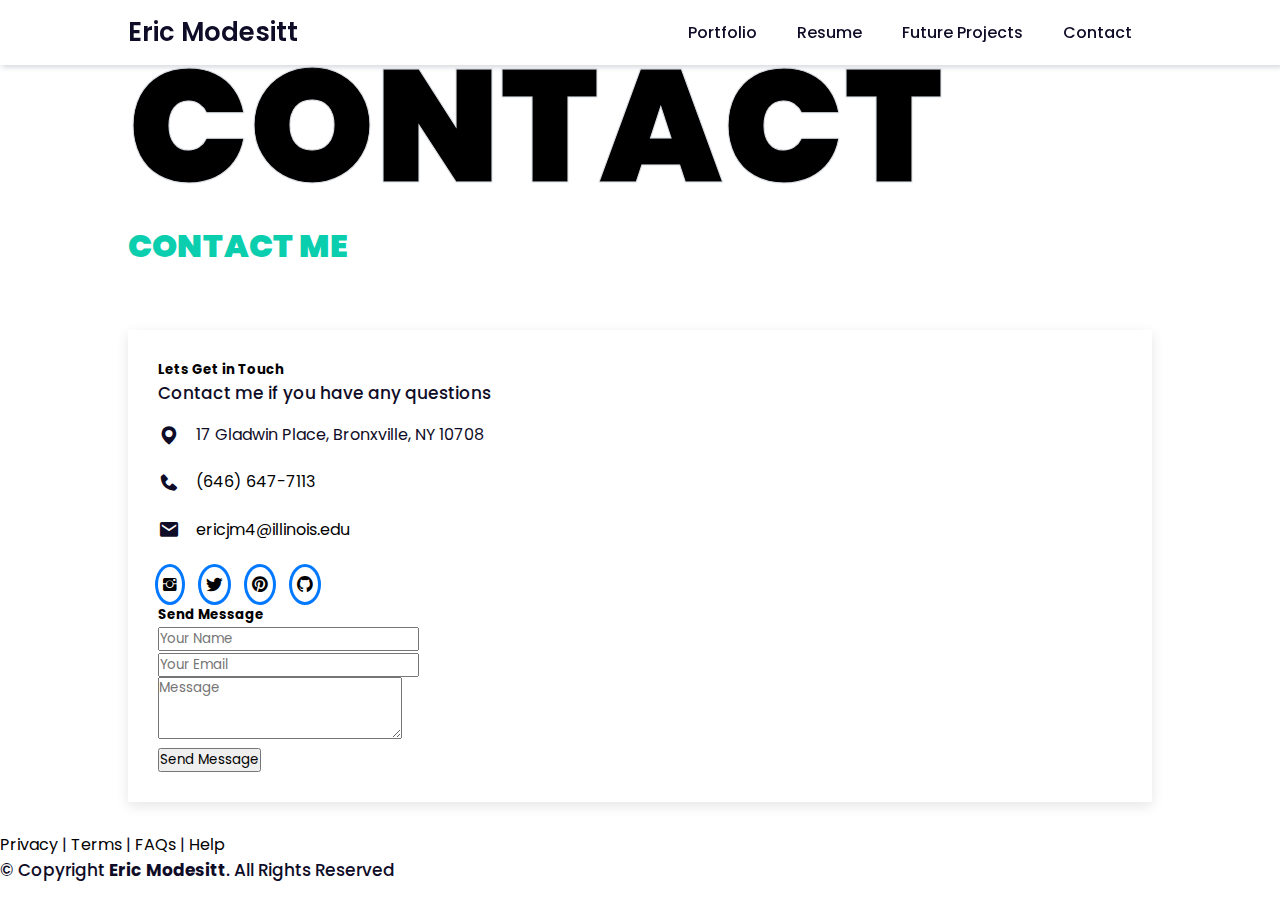
<file: contact.html>
<!DOCTYPE html>
<html lang="en">
<head>
    <meta charset="UTF-8">
    <meta http-equiv="X-UA-Compatible" content="IE=edge">
    <meta name="viewport" content="width=device-width, initial-scale=1.0">
    <title>Responsive Portfolio Website</title>

    <!--bootstrap CSS only -->
    <link
      href="https://cdn.jsdelivr.net/npm/bootstrap@5.2.1/dist/css/bootstrap.min.css"
      rel="stylesheet"
      integrity="sha384-iYQeCzEYFbKjA/T2uDLTpkwGzCiq6soy8tYaI1GyVh/UjpbCx/TYkiZhlZB6+fzT"
      crossorigin="anonymous"
    />
    <!-- Font Awesome -->
    <link href="https://cdnjs.cloudflare.com/ajax/libs/font-awesome/5.10.0/css/all.min.css" rel="stylesheet">

    <!-- Box Icons -->
    <link rel="stylesheet"
     href="https://cdn.jsdelivr.net/npm/boxicons@latest/css/boxicons.min.css">

    <!-- Link To CSS -->
      <link rel="stylesheet" href="lib/ionicons/css/ionicons.min.css">
      <link rel="stylesheet" href="css&js/animate.css">
      <link rel="stylesheet" href="css&js/style.css">
 
</head>
<body>
    <!-- Navbar -->
    <header>
        <a href="index.html" class="logo">Eric Modesitt</a>
 
        <div class="bx bx-menu" id="menu-icon"></div>
 
        <ul class="navbar">
          <li><a href="portfolio.html">Portfolio</a></li>
            <li><a href="resume.html">Resume</a></li>
            <li><a href="project.html">Future Projects</a></li>
            <li><a href="contact.html">Contact</a></li>
        </ul>
    </header>
   

    <!-- contact headeer -->
        <section>
            <div class="container">
                <div class="contact_us pt-5 wow fadeInUp">
                    <div class="position-relative d-flex align-items-center justify-content-center">
                        <h1 class="display-1 text-uppercase text-white" style="-webkit-text-stroke: 1px #dee2e6;">Contact</h1>
                        <h1 class="position-absolute text-uppercase text-primary">Contact  Me</h1>
                    </div>
                </div>
            </div>
        </section>
 



<!-- contact info and message box -->
    <section>
        <div class="container">
          <div class="shadows_bg">
            <div class="row">
              <div class="col-sm-12">
                <div class="contact-mf">
                  <div id="contact" class="box-shadow-full">
                    <div class="row">
                      <div class="col-md-6 wow fadeInLeftBig">
                        <div class="title-box-2 pt-4 pt-md-0">
                          <h5 class="title-left">
                          Lets Get in Touch
                          </h5>
                        </div>
                        <div class="more-info">
                          <p class="lead">
                            <p>Contact me if you have any questions</p>
                          </p>
                          <div class="information">
                            <!-- Box 1 -->
                            <div class="info-box">
                                <i class='bx bxs-map' ></i>
                                <span>17 Gladwin Place, Bronxville, NY 10708</span>
                            </div>
                            <!-- Box 2 -->
                            <div class="info-box">
                                <i class='bx bxs-phone' ></i>
                                <span><a href="tel:(646) 647-7113">(646) 647-7113</a></span>
                            </div>
                            <!-- Box 3 -->
                            <div class="info-box">
                                <i class='bx bxs-envelope' ></i>
                                <span><a href="mailto:ericjm4@illinois.edu">ericjm4@illinois.edu</a></span>
                            </div>
                        </div>
                        </div>
                        <div class="socials">
                          <ul>
                      
                            <li><a href=""><span class="ico-circle"><i class="ion-social-instagram"></i></span></a></li>
                            <li><a href=""><span class="ico-circle"><i class="ion-social-twitter"></i></span></a></li>
                            <li><a href=""><span class="ico-circle"><i class="ion-social-pinterest"></i></span></a></li>
                            <li><a href=""><span class="ico-circle"><i class="ion-social-github"></i></span></a></li>
                          </ul>
                        </div>
                      </div>
      
                      <div class="col-md-6 wow fadeInRightBig">
                          <div class="title-box-2">
                            <h5 class="title-left">
                              Send Message
                            </h5>
                          </div>
                          <div>
                              <form action="" method="post" role="form" class="contactForm">
                              <div id="errormessage"></div>
                              <div class="row">
                                <div class="col-md-12 mb-3">
                                  <div class="form-group">
                                    <input type="text" name="name" class="form-control" id="name" placeholder="Your Name" data-rule="minlen:4" data-msg="Please enter at least 4 chars" />
                                    <div class="validation"></div>
                                  </div>
                                </div>
                                <div class="col-md-12 mb-3">
                                  <div class="form-group">
                                    <input type="email" class="form-control" name="email" id="email" placeholder="Your Email" data-rule="email" data-msg="Please enter a valid email" />
                                    <div class="validation"></div>
                                  </div>
                                </div>

                                <div class="col-md-12 mb-3">
                                  <div class="form-group">
                                    <textarea class="form-control" name="message" rows="3" data-rule="required" data-msg="Please write something for us" placeholder="Message"></textarea>
                                    <div class="validation"></div>
                                  </div>
                                </div>
                                <div class="col-md-12 py-3">
                                  <button type="submit" class="button button-a button-big p-2 button-rouded">Send Message</button>
                                </div>
                              </div>
                            </form>
                          </div>
                        </div>
                    </div>
                  </div>
                </div>
              </div>
            </div>
          </div>
          </div>
    </section>







  <!-- Footer Start -->
  <div class="container-fluid bg-dark text-white py-4 px-sm-3 px-md-5 wow flipInX">
    <div class="container text-center">
        <div class="d-flex justify-content-center mb-3">
            <a class="text-white" href="">Privacy</a>
            <span class="px-3">|</span>
            <a class="text-white" href="">Terms</a>
            <span class="px-3">|</span>
            <a class="text-white" href="">FAQs</a>
            <span class="px-3">|</span>
            <a class="text-white" href="">Help</a>
        </div>
        <p class="copyright">© Copyright <strong>Eric Modesitt</strong>. All Rights Reserved</p>
    </div>
</div>


<!-- Footer End -->
    <!-- Link To JS -->
    <script src="css&js/script.js"></script>
    <script src="css&js/wow.min.js"></script>
    <script src="css&js/custom.js"></script>
</body>
</html>
</file>
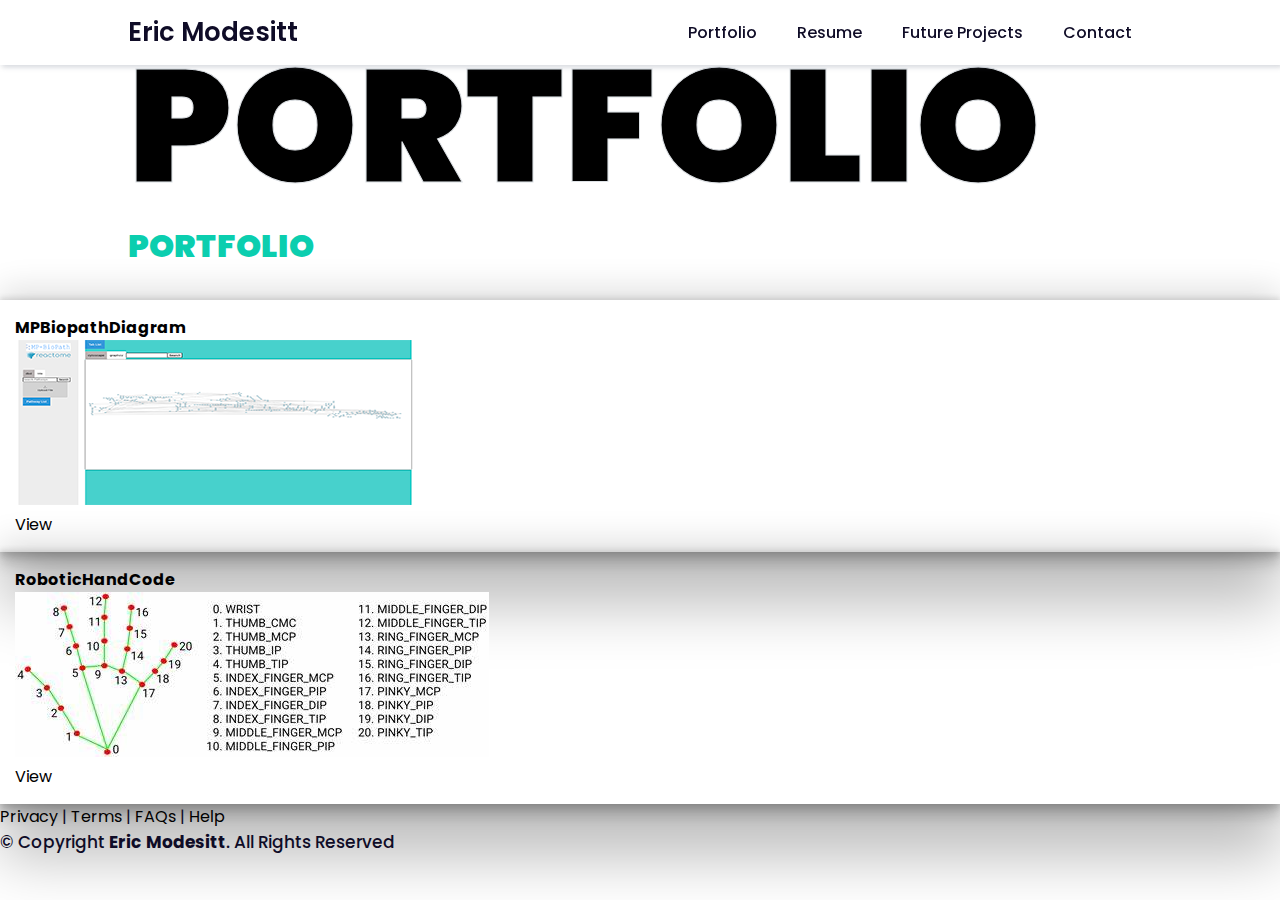
<file: portfolio.html>
<!DOCTYPE html>
<html lang="en">
<head>
    <meta charset="UTF-8">
    <meta http-equiv="X-UA-Compatible" content="IE=edge">
    <meta name="viewport" content="width=device-width, initial-scale=1.0">
    <title>Responsive Portfolio Website</title>

    <!--bootstrap CSS only -->
    <link
      href="https://cdn.jsdelivr.net/npm/bootstrap@5.2.1/dist/css/bootstrap.min.css"
      rel="stylesheet"
      integrity="sha384-iYQeCzEYFbKjA/T2uDLTpkwGzCiq6soy8tYaI1GyVh/UjpbCx/TYkiZhlZB6+fzT"
      crossorigin="anonymous"
    />
    <!-- Font Awesome -->
    <link href="https://cdnjs.cloudflare.com/ajax/libs/font-awesome/5.10.0/css/all.min.css" rel="stylesheet">

    <!-- Box Icons -->
    <link rel="stylesheet"
     href="https://cdn.jsdelivr.net/npm/boxicons@latest/css/boxicons.min.css">

    <!-- Link To CSS -->
      <link rel="stylesheet" href="css&js/animate.css">
      <link rel="stylesheet" href="css&js/style.css">
 
</head>
<body>
    <!-- Navbar -->
    <header>
        <a href="index.html" class="logo">Eric Modesitt</a>
 
        <div class="bx bx-menu" id="menu-icon"></div>
 
        <ul class="navbar">
          <li><a href="portfolio.html">Portfolio</a></li>
            <li><a href="resume.html">Resume</a></li>
            <li><a href="project.html">Future Projects</a></li>
            <li><a href="contact.html">Contact</a></li>
        </ul>
    </header>

    <section>
        <div class="container">
            <div class="contact_us pt-5 wow fadeInUp">
                <div class="position-relative d-flex align-items-center justify-content-center">
                    <h1 class="display-1 text-uppercase text-white" style="-webkit-text-stroke: 1px #dee2e6;">Portfolio</h1>
                    <h1 class="position-absolute text-uppercase text-primary">Portfolio</h1>
                </div>
            </div>
        </div>
    </section>

<div class="portfoli_section mb-5">
    <div class="container">
        <div class="row">
            <div class="col-md-6">
                <div class="portfolios my-3 wow fadeInLeft">
                    <h4 class="py-3">MPBiopathDiagram</h4>
                    <img class="img-fluid" src="img/first_portfolio.png" alt="img">
                    <div class="link py-3">
                        <a target="_blank" href="https://github.com/reactome/MPBiopathDiagram">View</a>
                    </div>
                </div>
            </div>
            <div class="col-md-6">
                <div class="portfolios wow fadeInRight  my-3">
                     <h4 class="py-3">RoboticHandCode</h4>
                    <img class="img-fluid" src="img/2nd_portfolio.jpeg" alt="img"> 
                    <div class="link py-3">
                        <a target="_blank" href="https://github.com/ModeEric/RoboticHandCode">View</a>
                    </div>
                </div>
            </div>
        </div>
    </div>
</div>

  <!-- Footer Start -->
  <div class="container-fluid bg-dark text-white py-4 px-sm-3 px-md-5">
    <div class="container text-center">
        <div class="d-flex justify-content-center mb-3">
            <a class="text-white" href="">Privacy</a>
            <span class="px-3">|</span>
            <a class="text-white" href="">Terms</a>
            <span class="px-3">|</span>
            <a class="text-white" href="">FAQs</a>
            <span class="px-3">|</span>
            <a class="text-white" href="">Help</a>
        </div>
        <p class="copyright">© Copyright <strong>Eric Modesitt</strong>. All Rights Reserved</p>
    </div>
</div>


<!-- Footer End -->
    <!-- Link To JS -->
    <script src="css&js/script.js"></script>
    <script src="css&js/wow.min.js"></script>
    <script src="css&js/custom.js"></script>
</body>
</html>
</file>
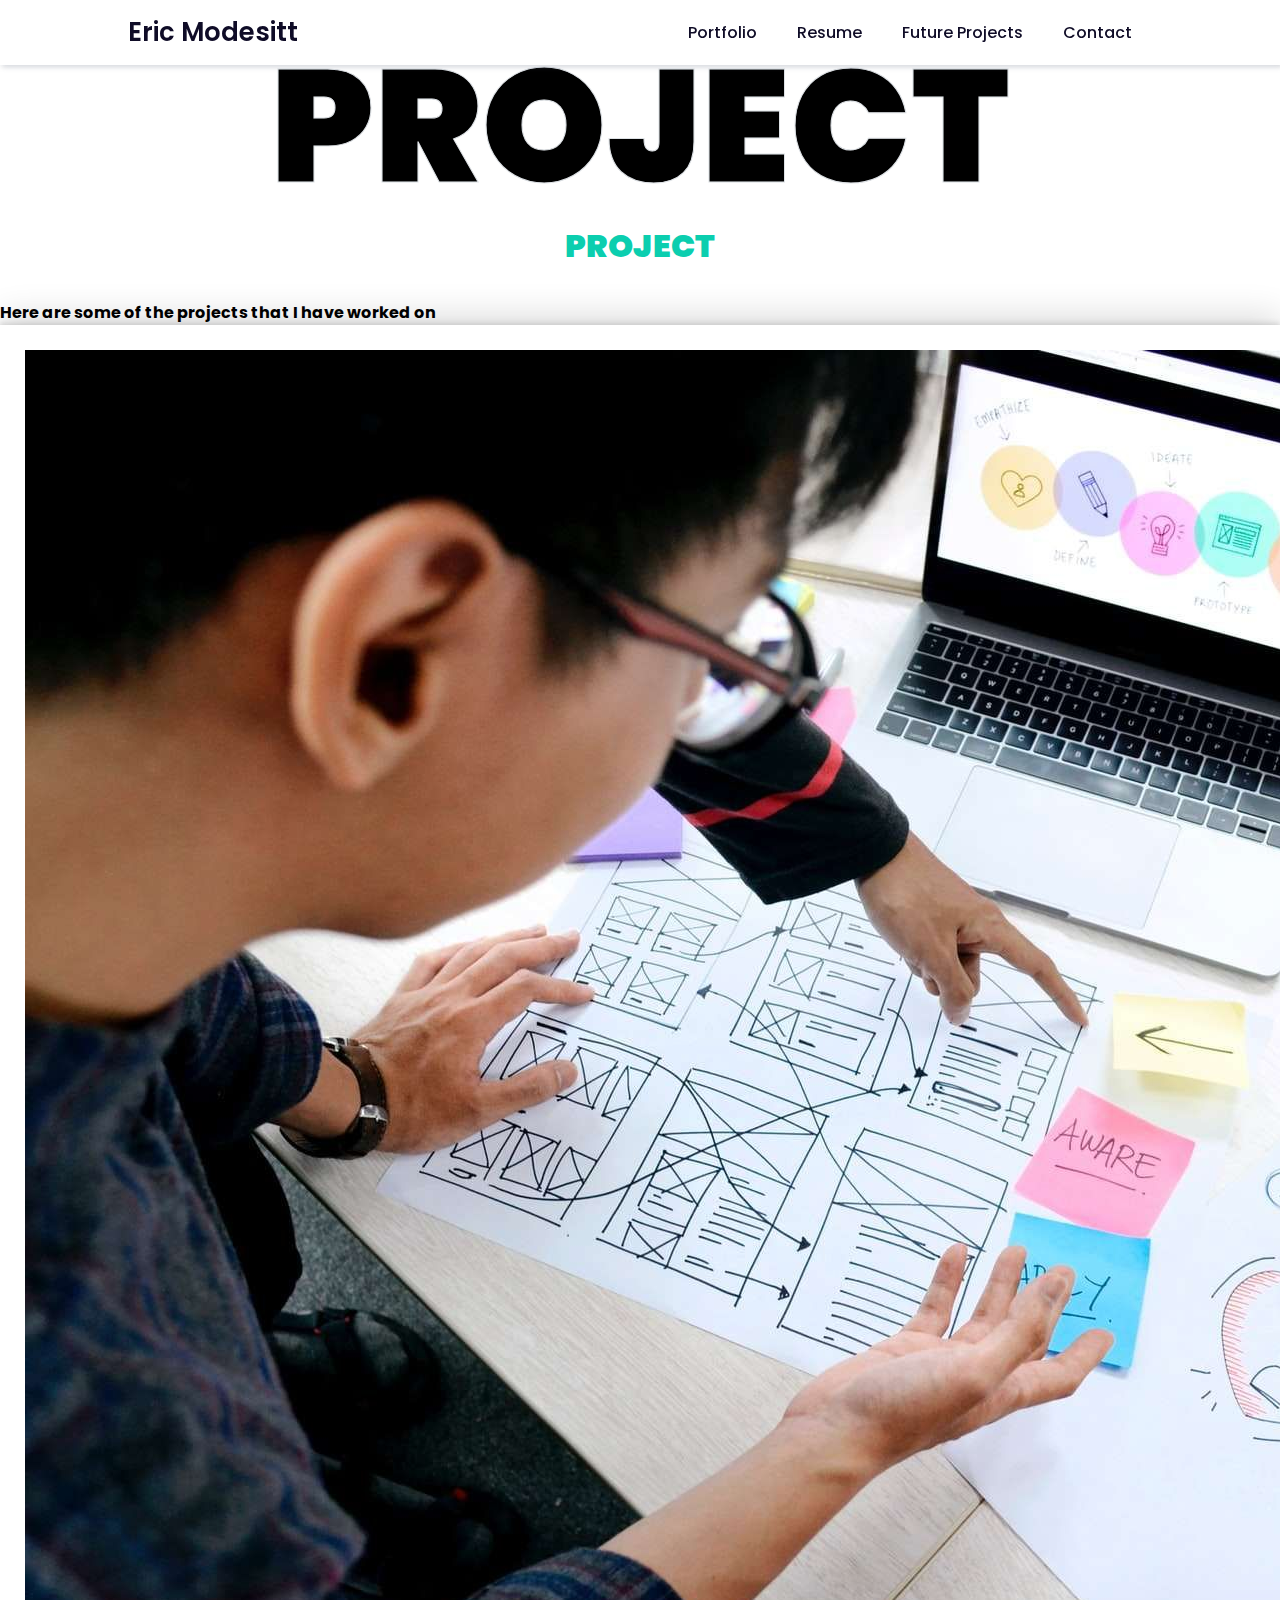
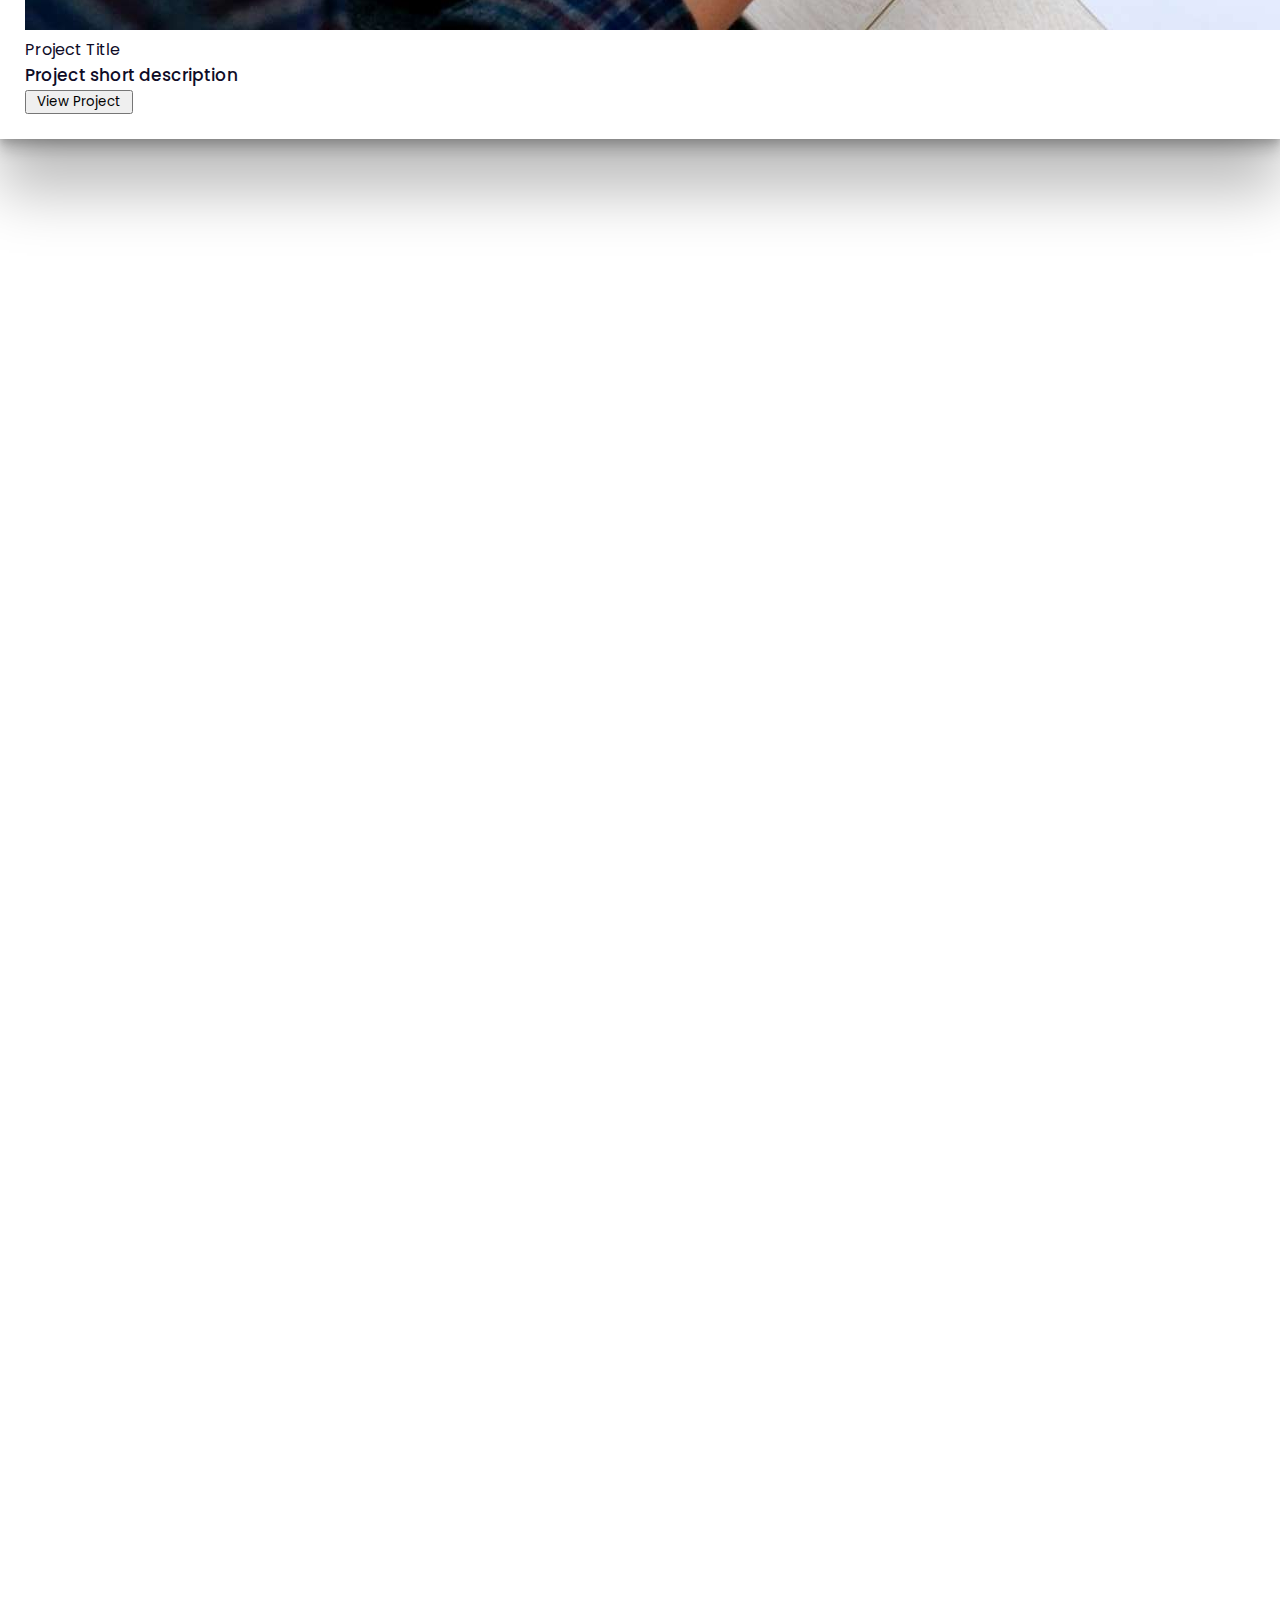
<file: project.html>
<!DOCTYPE html>
<html lang="en">
<head>
    <meta charset="UTF-8">
    <meta http-equiv="X-UA-Compatible" content="IE=edge">
    <meta name="viewport" content="width=device-width, initial-scale=1.0">
    <title>Responsive Portfolio Website</title>

    <!--bootstrap CSS only -->
    <link
      href="https://cdn.jsdelivr.net/npm/bootstrap@5.2.1/dist/css/bootstrap.min.css"
      rel="stylesheet"
      integrity="sha384-iYQeCzEYFbKjA/T2uDLTpkwGzCiq6soy8tYaI1GyVh/UjpbCx/TYkiZhlZB6+fzT"
      crossorigin="anonymous"
    />
    <!-- Font Awesome -->
    <link href="https://cdnjs.cloudflare.com/ajax/libs/font-awesome/5.10.0/css/all.min.css" rel="stylesheet">

    <!-- Box Icons -->
    <link rel="stylesheet"
     href="https://cdn.jsdelivr.net/npm/boxicons@latest/css/boxicons.min.css">

    <!-- Link To CSS -->
      <link rel="stylesheet" href="css&js/animate.css">
      <link rel="stylesheet" href="css&js/style.css">
 
</head>
<body>
    <!-- Navbar -->
    <header>
        <a href="index.html" class="logo">Eric Modesitt</a>
 
        <div class="bx bx-menu" id="menu-icon"></div>
 
        <ul class="navbar">
          <li><a href="portfolio.html">Portfolio</a></li>
            <li><a href="resume.html">Resume</a></li>
            <li><a href="project.html">Future Projects</a></li>
            <li><a href="contact.html">Contact</a></li>
        </ul>
    </header>

    <section class="project mt-5 wow fadeInUp">
        <div class="heading">
            <div
            class="position-relative d-flex align-items-center justify-content-center"
          >
            <h1
              class="display-1 text-uppercase text-white"
              style="-webkit-text-stroke: 1px #dee2e6"
            >
              Project
            </h1>
            <h1 class="position-absolute text-uppercase text-primary">Project</h1>
          </div>
        </div>
  </section>
 

  <div class="portfoli_section mb-5">
    <div class="container">
      <h4>Here are some of the projects that I have worked on</h4>
        <div class="row">
            <div class="col-md-4">
                <div class="portfolios my-3 wow fadeInLeftBig">
                  <div class="card">
                    <div class="box">
                       <img class="img-fluid" src="img/project.jpg" alt="">
                        <div class="text">Project Title</div>
                        <p>Project short description</p>
                        <button> <a target="_blank" href="files/project1.html">View Project</a></button>
                    </div>
                </div>
                </div>
            </div>
            <div class="col-md-4">
                <div class="portfolios wow fadeInUpBig  my-3">
                  <div class="card">
                    <div class="box">
                       <img class="img-fluid" src="img/project.jpg" alt="">
                        <div class="text">Project Title</div>
                        <p>Project short description</p>
                        <button> <a target="_blank" href="files/project1.html">View Project</a></button>
                    </div>
                </div>
                </div>
            </div>
            <div class="col-md-4">
                <div class="portfolios wow fadeInRightBig my-3">
                  <div class="card">
                    <div class="box">
                       <img class="img-fluid" src="img/project.jpg" alt="">
                        <div class="text">Project Title</div>
                        <p>Project short description</p>
                        <button> <a target="_blank" href="files/project1.html">View Project</a></button>
                    </div>
                </div>
                </div>
            </div>
        </div>


        <div class="row">
          <div class="col-md-4">
              <div class="portfolios my-3 wow fadeInLeftBig">
                <div class="card">
                  <div class="box">
                     <img class="img-fluid" src="img/project.jpg" alt="">
                      <div class="text">Project Title</div>
                      <p>Project short description</p>
                      <button> <a target="_blank" href="files/project1.html">View Project</a></button>
                  </div>
              </div>
              </div>
          </div>
          <div class="col-md-4">
              <div class="portfolios wow fadeInUpBig  my-3">
                <div class="card">
                  <div class="box">
                     <img class="img-fluid" src="img/project.jpg" alt="">
                      <div class="text">Project Title</div>
                      <p>Project short description</p>
                      <button> <a target="_blank" href="files/project1.html">View Project</a></button>
                  </div>
              </div>
              </div>
          </div>
          <div class="col-md-4">
              <div class="portfolios wow fadeInRightBig my-3">
                <div class="card">
                  <div class="box">
                     <img class="img-fluid" src="img/project.jpg" alt="">
                      <div class="text">Project Title</div>
                      <p>Project short description</p>
                      <button> <a target="_blank" href="files/project1.html">View Project</a></button>
                  </div>
              </div>
              </div>
          </div>
      </div>
    </div>
</div>



  <!-- Footer Start -->
  <div class="container-fluid bg-dark text-white py-4 px-sm-3 px-md-5 wow flipInX">
    <div class="container text-center">
        <div class="d-flex justify-content-center mb-3">
            <a class="text-white" href="">Privacy</a>
            <span class="px-3">|</span>
            <a class="text-white" href="">Terms</a>
            <span class="px-3">|</span>
            <a class="text-white" href="">FAQs</a>
            <span class="px-3">|</span>
            <a class="text-white" href="">Help</a>
        </div>
        <p class="copyright">© Copyright <strong>Eric Modesitt</strong>. All Rights Reserved</p>
    </div>
</div>


<!-- Footer End -->
    <!-- Link To JS -->
    <script src="css&js/script.js"></script>
    <script src="css&js/wow.min.js"></script>
    <script src="css&js/custom.js"></script>
</body>
</html>
</file>
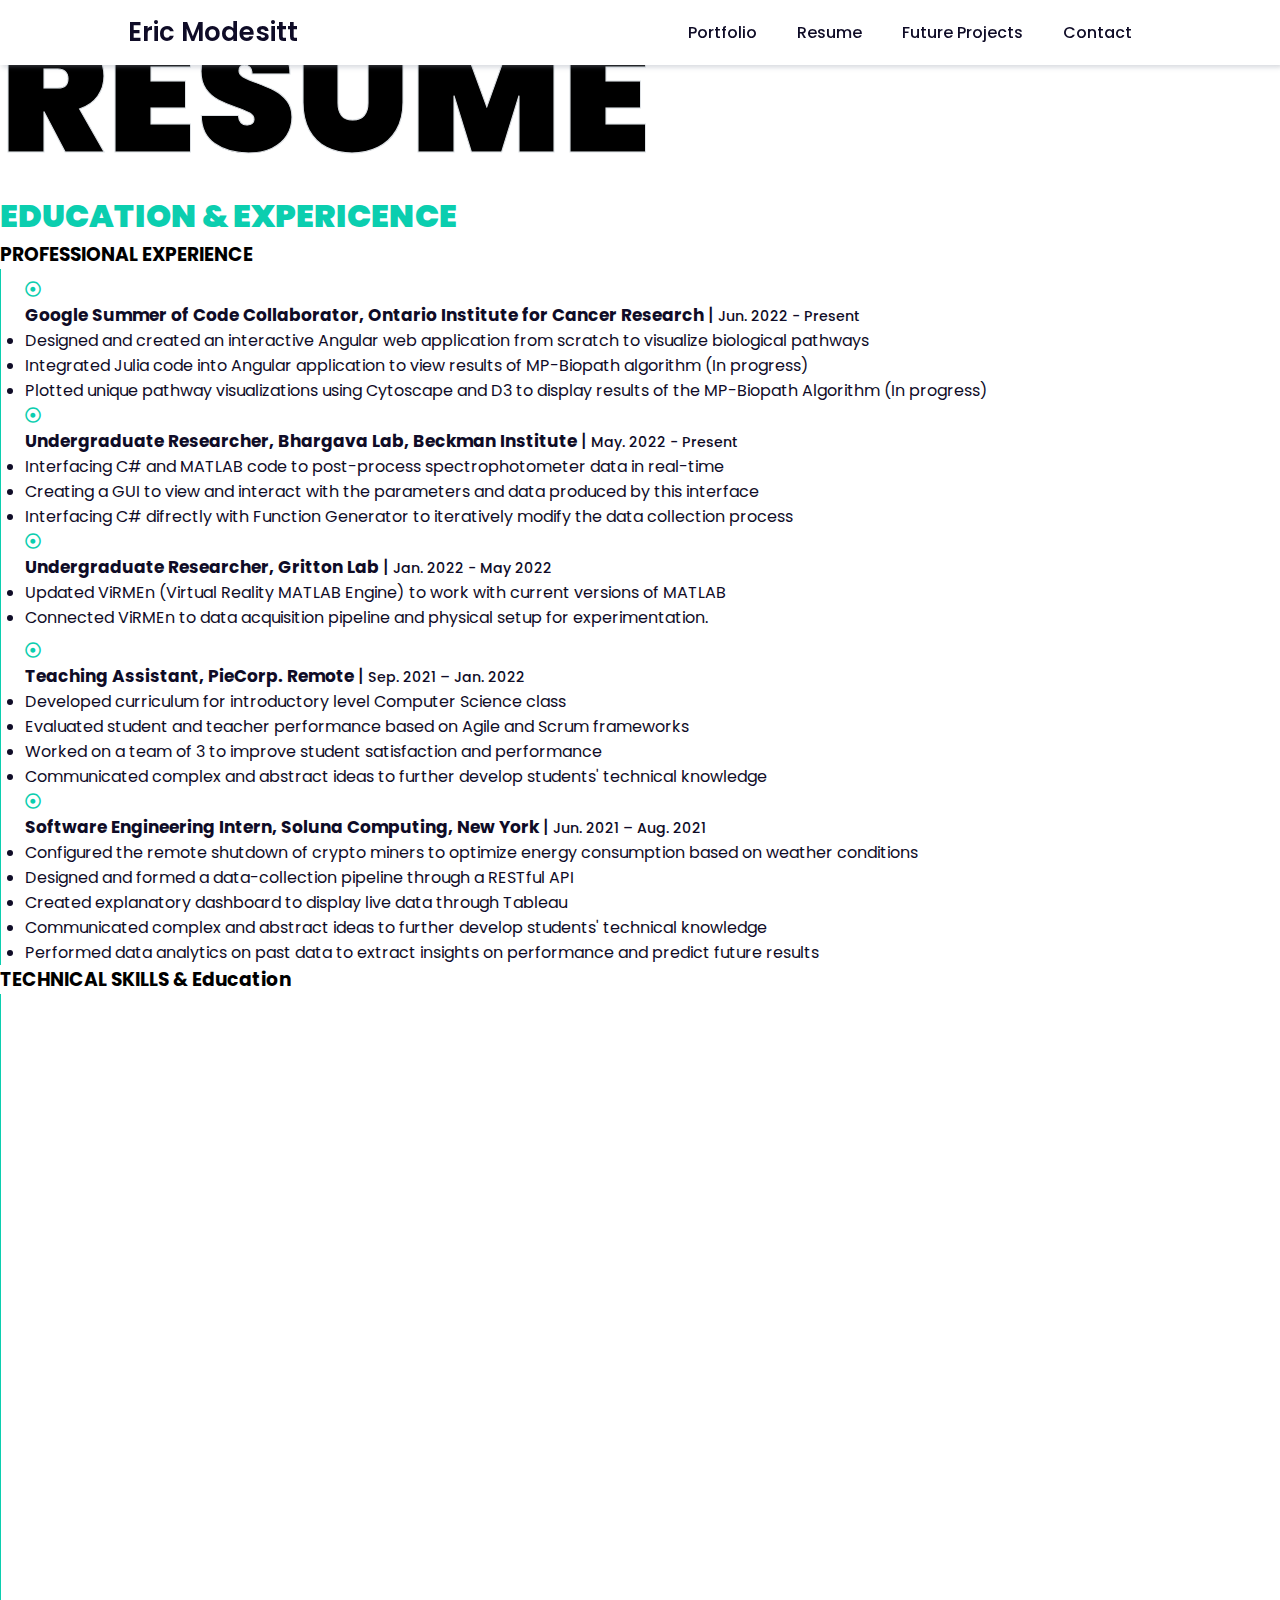
<file: resume.html>
<!DOCTYPE html>
<html lang="en">
<head>
    <meta charset="UTF-8">
    <meta http-equiv="X-UA-Compatible" content="IE=edge">
    <meta name="viewport" content="width=device-width, initial-scale=1.0">
    <title>Responsive Portfolio Website</title>

    <!--bootstrap CSS only -->
    <link
      href="https://cdn.jsdelivr.net/npm/bootstrap@5.2.1/dist/css/bootstrap.min.css"
      rel="stylesheet"
      integrity="sha384-iYQeCzEYFbKjA/T2uDLTpkwGzCiq6soy8tYaI1GyVh/UjpbCx/TYkiZhlZB6+fzT"
      crossorigin="anonymous"
    />
    <!-- Font Awesome -->
    <link href="https://cdnjs.cloudflare.com/ajax/libs/font-awesome/5.10.0/css/all.min.css" rel="stylesheet">

    <!-- Box Icons -->
    <link rel="stylesheet"
     href="https://cdn.jsdelivr.net/npm/boxicons@latest/css/boxicons.min.css">

    <!-- Link To CSS -->
      <link rel="stylesheet" href="css&js/animate.css">
      <link rel="stylesheet" href="css&js/style.css">
 
</head>
<body>
    <!-- Navbar -->
    <header>
        <a href="index.html" class="logo">Eric Modesitt</a>
 
        <div class="bx bx-menu" id="menu-icon"></div>
 
        <ul class="navbar">
            <li><a href="portfolio.html">Portfolio</a></li>
            <li><a href="resume.html">Resume</a></li>
            <li><a href="project.html">Future Projects</a></li>
            <li><a href="contact.html">Contact</a></li>
        </ul>
    </header>

<!-- Qualification Start -->
<div class="container py-5 my-5" id="qualification">
    <div class="container">
        <div class="position-relative d-flex align-items-center justify-content-center wow fadeInRight">
            <h1 class="display-1 text-uppercase text-white" style="-webkit-text-stroke: 1px #dee2e6;">Resume</h1>
            <h1 class="position-absolute text-uppercase text-primary">Education & Expericence</h1>
        </div>
        <div class="row align-items-center">
            <div class="col-lg-6">
                <h3 class="mb-4">PROFESSIONAL EXPERIENCE</h3>
                <div class="border-left border-primary pt-2 pl-4 ml-2">
                    <div class="position-relative mb-4 wow fadeInUp">
                        <i class="far fa-dot-circle text-primary position-absolute" style="top: 2px; left: -32px;"></i>
                        <p class="mb-2"><strong>Google Summer of Code Collaborator, Ontario Institute for Cancer Research</strong> | <small>Jun. 2022 - Present</small></p>
                          <div class="list_style">
                            <ul>
                                <li>Designed and created an interactive Angular web application from scratch to visualize biological pathways</li>
                                <li>Integrated Julia code into Angular application to view results of MP-Biopath algorithm (In progress)
                                </li>
                                <li>Plotted unique pathway visualizations using Cytoscape and D3 to display results of the MP-Biopath Algorithm (In progress)</li>
                              </ul> 
                          </div>
                    </div>
                    <div class="position-relative mb-4 wow fadeInUp">
                        <i class="far fa-dot-circle text-primary position-absolute" style="top: 2px; left: -32px;"></i>
                        <p class="mb-2"><strong>Undergraduate Researcher, Bhargava Lab, Beckman Institute</strong> | <small>May. 2022 - Present</small></p>
                        <div class="list-style">
                            <ul>
                                <li>Interfacing C# and MATLAB code to post-process spectrophotometer data in real-time</li>
                                <li>Creating a GUI to view and interact with the parameters and data produced by this interface
                                </li>
                                <li>Interfacing C# difrectly with Function Generator to iteratively modify the data collection process</li>
                            </ul>
                        </div>
                    </div>
                    <div class="position-relative mb-4 wow fadeInUp">
                        <i class="far fa-dot-circle text-primary position-absolute" style="top: 2px; left: -32px;"></i>
                        <p class="mb-2"><strong>Undergraduate Researcher, Gritton Lab</strong> | <small>Jan. 2022 - May 2022</small></p>
                        <div class="list-style">
                            <ul>
                                <li>Updated ViRMEn (Virtual Reality MATLAB Engine) to work with current versions of MATLAB</li>
                                <li>Connected ViRMEn to data acquisition pipeline and physical setup for experimentation.
                                </li>
                            </ul>
                        </div>
                    </div>
                </div>
            </div>
            <div class="col-lg-6">
                <div class="border-left border-primary pt-2 pl-4 ml-2">
                    <div class="position-relative mb-4 wow fadeInUp">
                        <i class="far fa-dot-circle text-primary position-absolute" style="top: 2px; left: -32px;"></i>
                        <p class="mb-2"><strong>Teaching Assistant, PieCorp. Remote </strong> | <small>Sep. 2021 – Jan. 2022</small></p>
                        <div class="list-style">
                            <ul>
                                <li>Developed curriculum for introductory level Computer Science class</li>
                                <li>Evaluated student and teacher performance based on Agile and Scrum frameworks
                                </li>
                                <li>Worked on a team of 3 to improve student satisfaction and performance</li>
                                <li>Communicated complex and abstract ideas to further develop students' technical knowledge</li>
                            </ul>
                        </div>
                    </div>
                    <div class="position-relative mb-4 wow fadeInUp">
                        <i class="far fa-dot-circle text-primary position-absolute" style="top: 2px; left: -32px;"></i>
                        <p class="mb-2"><strong>Software Engineering Intern, Soluna Computing, New York</strong> | <small>Jun. 2021 – Aug. 2021</small></p>
                        <div class="list-style">
                            <ul>
                                <li>Configured the remote shutdown of crypto miners to optimize energy consumption based on weather conditions</li>
                                <li>Designed and formed a data-collection pipeline through a RESTful API
                                </li>
                                <li>Created explanatory dashboard to display live data through Tableau</li>
                                <li>Communicated complex and abstract ideas to further develop students' technical knowledge</li>
                                <li>Performed data analytics on past data to extract insights on performance and predict future results</li>
                            </ul>
                        </div>
                    </div>

                </div>
            </div>
        </div>
    </div>
</div>
<!-- Qualification End -->



<!-- skill -->
<div class="container">
<div class="row align-items-center">
    <div class="col-lg-6">
        <h3 class="mb-4">TECHNICAL SKILLS & Education</h3>
        <div class="border-left border-primary pt-2 pl-4 ml-2">
            <div class="position-relative mb-4 wow fadeInUp">
                <i class="far fa-dot-circle text-primary position-absolute" style="top: 2px; left: -32px;"></i>
                <p class="mb-2"><strong>TECHNICAL SKILLS</strong>
                  <div class="list_style">
                    <ul>
                        <p class="mb-2"><strong>Programming Skills:</strong> 
                        <li>Python, Java, C++, SQL, MATLAB, Pytorch, Tensorflow, Rust, Javascript (Angular, MobX), Julia</li>
                        <p class="mb-2"><strong>Non-Programming Skills:</strong>    
                        <li>Excel, Tableau, LaTeX
                        </li>
                        <p class="mb-2"><strong>Spoken Languages:</strong>  
                        <li>English (Fluent), Spanish (Proficient)</li>
                      </ul> 
                  </div>
            </div>
            <div class="position-relative mb-4 wow fadeInUp">
                <i class="far fa-dot-circle text-primary position-absolute" style="top: 2px; left: -32px;"></i>
                <p class="mb-2"><strong>EXTRACURRICULARS/AWARDS</strong></p>
                <div class="list-style">
                    <ul>

                        <p class="mb-2"><strong>Academic:</strong>  
                        <li>National Merit Finalist, Senior Award for Excellence in Mathematics, AIME Qualifier, James Scholar</li>

                        <p class="mb-2"><strong>Leadership:</strong>  
                        <li>High School Math Club and Chess club Co-chair, Eagle Scout, NYLT training
                        </li>
                        <p class="mb-2"><strong>College Extracurriculars:</strong>  
                        <li>Involvement in ACM, SIG AIDA (A.I. and Data Analytics), ActiveMinds member, Taekwondo, Running
                        </li>

                    </ul>
                </div>
            </div>
        </div>
    </div>
    <div class="col-lg-6">
        <div class="border-left border-primary pt-2 pl-4 ml-2">
            <div class="position-relative mb-4 wow fadeInUp">
                <i class="far fa-dot-circle text-primary position-absolute" style="top: 2px; left: -32px;"></i>
                <h5>EDUCATION</h5>
                <p class="mb-2"><strong>University of Illinois at Urbana-Champaign, <br> Urbana-Champaign, Illinois</strong>
                <div class="list-style">
                    <ul>
                        <li>Bachelor of Science, Bioengineering, Present, GPA: 3.96, Expected Graduation Date: 05/25</li>
                    </ul>
                </div>
            </div>
            <div class="position-relative mb-4 wow fadeInUp">
                <i class="far fa-dot-circle text-primary position-absolute" style="top: 2px; left: -32px;"></i>
                <p class="mb-2"><strong>Google Professional Certificate <br> Training Program, Remote</strong></p>
                <div class="list-style">
                    <ul>
                        <li>Completion of Google Data Analytics Professional Certificate, Data Analytics, 10/21</li>
                    </ul>
                </div>
            </div>
            <div class="position-relative mb-4 wow fadeInUp">
                <i class="far fa-dot-circle text-primary position-absolute" style="top: 2px; left: -32px;"></i>
                <p class="mb-2"><strong>RELEVANT COURSEWORK:</strong></p>
                <div class="list-style">
                    <ul>
                        <li>MATH 415 (Linear Algebra), MATH 285 (Differential Equations), MATH 241 (Calculus III), CS 173 (Discrete Structures), MCB 150
                            (Molecular and Cellular Biology)</li>
                    </ul>
                </div>
            </div>

        </div>
    </div>
</div>
</div>

 <!-- Footer Start -->
 <div class="container-fluid bg-dark text-white py-4 px-sm-3 px-md-5 wow flipInX">
    <div class="container text-center">
        <div class="d-flex justify-content-center mb-3">
            <a class="text-white" href="">Privacy</a>
            <span class="px-3">|</span>
            <a class="text-white" href="">Terms</a>
            <span class="px-3">|</span>
            <a class="text-white" href="">FAQs</a>
            <span class="px-3">|</span>
            <a class="text-white" href="">Help</a>
        </div>
        <p class="copyright">© Copyright <strong>Eric Modesitt</strong>. All Rights Reserved</p>
    </div>
</div>
<!-- Footer End -->
 
    <!-- Link To JS -->
    <script src="css&js/script.js"></script>
    <script src="css&js/wow.min.js"></script>
    <script src="css&js/custom.js"></script>
</body>
</html>
</file>
<file: css&js/style.css>
/* Google Fonts */
@import url("https://fonts.googleapis.com/css2?family=Poppins:wght@200;300;400;500;600;700&display=swap");
* {
  margin: 0;
  padding: 0;
  box-sizing: border-box;
  text-decoration: none;
  scroll-behavior: smooth;
  scroll-padding-top: 2rem;
  font-family: "Poppins", sans-serif;
}
:root {
  --main-color: #033a80;
  --bg-color: #fff;
  --text-color: #0f0c27;
  --hover: hsl(260, 100%, 51%);
 
  --big-font: 3.2rem;
  --medium-font: 1.8rem;
  --p-font: 0.941rem;
}

section {
  padding: 30px 10%;
}
body.active {
  --text-color: #fff;
  --bg-color: #0f0c27;
}
body {
  background: var(--bg-color);
  color: var(--text-color);
  overflow-x: hidden;

}
a{
  text-decoration: none !important;
}
*::selection {
  color: var(--bg-color);
  background: var(--main-color);
}
.heading {
  text-align: center;
}
.heading h2 {
  font-size: 30px;
}
 
.heading span {
  font-size: var(--p-font);
  color: rgb(2, 166, 70);
}
header {
  position: fixed;
  width: 100%;
  top: 0;
  right: 0;
  z-index: 1000;
  display: flex;
  align-items: center;
  justify-content: space-between;
  background: var(--bg-color);
  padding: 13px 10%;
  transition: 0.2s;
  box-shadow: -3px -3px 7px #ffffff73,
				2px 2px 5px rgba(94, 104, 121, 0.288);
}
header.shadow {
  box-shadow: 0 0 4px rgb(14 55 54 / 15%);
}
.logo {
  font-size: 1.61rem;
  font-weight: 600;
  color: var(--text-color);
  text-decoration: none;
}
.navbar {
  display: flex;
}
.navbar{
  list-style: none;
}
.navbar a {
  font-size: 1rem;
  padding: 10px 20px;
  color: var(--text-color);
  font-weight: 500;
  text-decoration: none;
}
.navbar a:hover {
  color: var(--hover);
}
#menu-icon {
  font-size: 24px;
  cursor: pointer;
  z-index: 10001;
  display: none;
}
#darkmode {
  font-size: 22px;
  cursor: pointer;
}
.home {
  position: relative;
  width: 100%;
  min-height: 100vh;
  display: grid;
  grid-template-columns: 0.2fr 1fr 1fr;
  align-items: center;
  gap: 1rem;
}
.home-img {
  order: 3;
}
.home-img img {
 border-radius: 100%;
}

.home-text span {
  font-size: var(--medium-font);
  font-weight: 500;
}
.home-text h1 {
  font-size: var(--big-font);
  font-size: 60px;
  font-weight: bold;
}
.home-text h2 {
  font-size: 1.1rem;
  font-weight: 400;
}
.home-text p {
  font-size: var(--p-font);
  font-weight: 400;
  margin: 0.7rem 0 1rem;
}
.social {
  display: flex;
  flex-direction: column;
}
.social a {
  margin-bottom: 1rem;
  font-size: 22px;
  color: var(--text-color);
}
.social a:hover {
  color: var(--hover);
}
.btn {
  display: inline-block;
  background: var(--main-color);
  color: #fff;
  padding: 0.7rem 1.3rem;
  border-radius: 0.5rem;
}
.btn:hover {
  background: var(--hover);
}
.btn:first-child:hover, :not(.btn-check)+.btn:hover {
  color:#fff;
  background-color:black;
  border-color: var(--bs-btn-hover-border-color);
}


/* portfolio css */
.portfolios.my-3 {
  cursor: pointer;
  box-shadow: rgba(0, 0, 0, 0.25) 0px 54px 55px, rgba(0, 0, 0, 0.12) 0px -12px 30px, rgba(0, 0, 0, 0.12) 0px 4px 6px, rgba(0, 0, 0, 0.17) 0px 12px 13px, rgba(0, 0, 0, 0.09) 0px -3px 5px;
  padding: 15px;
}

/* contact css */

.shadows_bg {
  box-shadow: rgba(0, 0, 0, 0.1) 0px 4px 12px;
  padding:30px;
}

/* project css */
.box{
  padding:10px;
}
.box a{
  padding:5px 10px;
}

.about-container {
  display: grid;
  grid-template-columns: repeat(2, 1fr);
  gap: 1rem;
  margin-top: 2rem;
}
 
.about-img{
  text-align: center;
}
.about-img img {
  border-radius: 0.5rem;
}
.about-text p {
  font-size: var(--p-font);
  font-weight: 400;
  text-align: justify;
}
.information {
  margin: 1rem 0 1.4rem;
}
.information .info-box {
  display: flex;
  align-items: center;
  margin-bottom: 1.4rem;
}
.information .info-box .bx {
  font-size: 22px;
}
.information .info-box span {
  font-weight: 400;
  margin-left: 1rem;
}
/* resume css */

.text-uppercase {
  text-transform: uppercase !important;
}
h1, .font-weight-bolder {
  font-weight: 900 !important;
}
.text-primary {
  color: #0BCEAF !important;
}
.text-uppercase {
  text-transform: uppercase !important;
}
.display-1 {
  font-size: 10rem;
  font-weight: 300;
  line-height: 1.2;
}
.pl-4, .px-4 {
  padding-left: 1.5rem !important;
}
.pt-2, .py-2 {
  padding-top: 0.5rem !important;
}
.border-left {
  border-left: 1px solid #dee2e6 !important;
    border-left-color: rgb(222, 226, 230);
}
.border-primary {
  border-color: #0BCEAF !important;
}


/* Making Responsive */
@media (max-width: 991px) {
  header {
    padding: 18px 4%;
  }
}
@media (max-width: 881px) {
  :root {
    --big-font: 2.7rem;
    --medium-font: 1.4rem;
  }
}
/* resume css */


@media (max-width: 768px) {
  :root {
    --big-font: 2.4rem;
    --medium-font: 1.2rem;
  }

  .home {
    min-height: 60vh;
  }
  .shadows_bg {
    padding:0px 10px;
  }
  .home-img img {
    width: 100%;
    margin-top:30px;
  }
  .home-img{
   padding-right: 40px;
  }
  .home-text h1 {
    font-size: 40px;
  }
  
  header {
    padding: 11px 4%;
  }
  #menu-icon {
    display: initial;
    color: var(--text-color);
  }
  header .navbar {
    position: absolute;
    top: -500px;
    left: 0;
    right: 0;
    display: flex;
    flex-direction: column;
    background: var(--bg-color);
    box-shadow: 0 4px 4px rgb(0 0 0 / 10%);
    transition: 0.2s ease;
    text-align: center;
  }
  .navbar.active {
    top: 100%;
  }
  .navbar a {
    padding: 1.5rem;
    display: block;
    background: var(--bg-color);
  }
  #darkmode {
    position: absolute;
    top: 1.4rem;
    right: 2rem;
  }
  .scroll-down {
    display: none;
  }
  .home {
    grid-template-columns: 0.5fr 3fr;
  }
  .home-text {
    grid-column: 1/3;
    padding-left: 1.4rem;
  }
  .home-img {
    order: initial;
  }
  .about-container {
    grid-template-columns: 1fr;
  }
  .about-img {
    display: flex;
    justify-content: center;
  }

}
@media (max-width: 340px) {
  :root {
    --big-font: 1.7rem;
    --medium-font: 1.1rem;
  }
  .home-text span {
    font-size: 1rem;
  }
  .home-text h2 {
    font-size: 0.9rem;
    font-weight: 500;
  }
  .information .info-box span {
    font-size: 1rem;
  }

}
@media only screen and (max-width: 1200px) {
  .display-1 {
font-size: calc(2.125rem + 10.5vw);
}
}
/* common css */
a{
  color:#000;
}
h1,h2,h3,h4,h5,h6 {
  color:#000;
  font-weight: bold;
}
p{
  font-size:17px;
  font-weight: 500;
}
.lead {
  font-size:17px;
  font-weight: 500;
}


.btn:not(:disabled):not(.disabled) {
  cursor: pointer;
}
.btn-social {
  width: 45px;
  height: 45px;
  padding-left: 0;
  padding-right: 0;
  text-align: center;
  border-radius: 50%;
  line-height: 30px;
  font-size: 23px;
}
.text-white{
  text-decoration: none;
}
.mr-2, .mx-2 {
  margin-right: 0.5rem !important;
}
.btn-light {
  color: #212529;
  background-color: #ffffff;
  border-color: #ffffff;
}

.socials .ico-circle {
    border-radius: 50%;
  font-size:18px;
  border-radius: 50%;
  line-height: 41px;
  padding:5px;
  margin: 0 15px 0 0;
  color:black;
  box-shadow: 0 0 0 3px #0078ff;
  transition: all 500ms ease;
}
.socials ul li {
display: inline-block;
}
</file>
